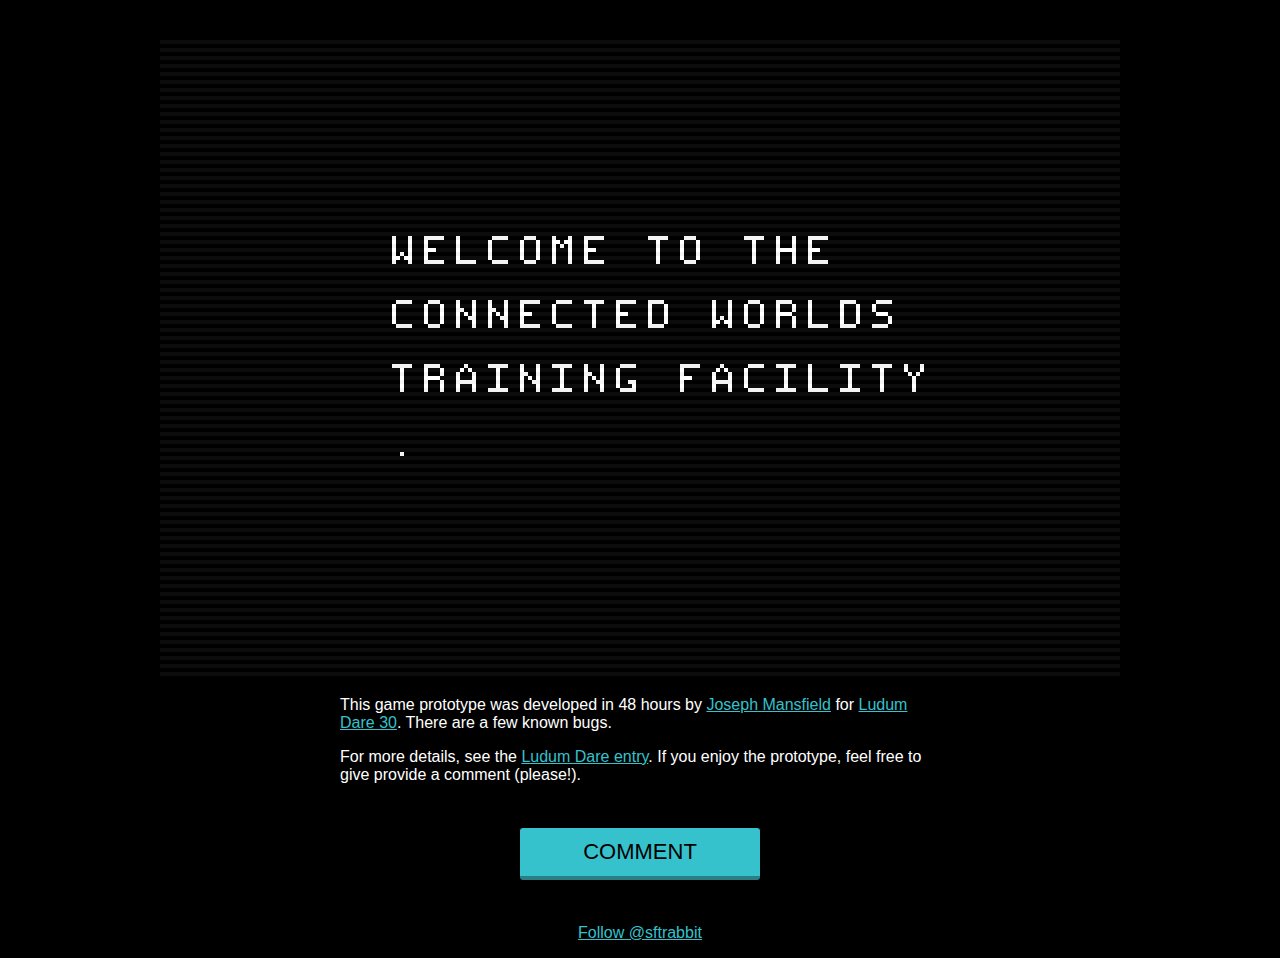
<file: index.html>
<!doctype html>
<html>
       <head>
              <title>Connected Worlds Training Facility</title>
              <meta http-equiv="content-type" content="text/html; charset=UTF-8">
              <link href="styles.css" rel="stylesheet" type="text/css">
              <script src="soundmanager2-setup.js"></script>  
  			  <script src="soundmanager2-jsmin.js"></script> 
       </head>
       
       <body>              
              <div align="center" id="embed-html"></div>
              <script type="text/javascript" src="html/html.nocache.js"></script>
              <p>This game prototype was developed in 48 hours by <a href="http://josephmansfield.uk/">Joseph Mansfield</a> for <a href="http://www.ludumdare.com/">Ludum Dare 30</a>. There are a few known bugs.</p>
              <p>For more details, see the <a href="http://www.ludumdare.com/compo/ludum-dare-30/?action=preview&uid=26559">Ludum Dare entry</a>. If you enjoy the prototype, feel free to give provide a comment (please!).</p>
              <a class="button" href="http://ludumdare.com/compo/ludum-dare-30/?action=preview&uid=26559">Comment</a>
              <p style="text-align: center"><a href="https://twitter.com/sftrabbit" class="twitter-follow-button" data-show-count="false" data-size="large" data-dnt="true">Follow @sftrabbit</a>
              <script>!function(d,s,id){var js,fjs=d.getElementsByTagName(s)[0],p=/^http:/.test(d.location)?'http':'https';if(!d.getElementById(id)){js=d.createElement(s);js.id=id;js.src=p+'://platform.twitter.com/widgets.js';fjs.parentNode.insertBefore(js,fjs);}}(document, 'script', 'twitter-wjs');</script></p>
       </body>
       
       <script>
              function handleMouseDown(evt) {
                evt.preventDefault();
                evt.stopPropagation();
                evt.target.style.cursor = 'default';
              }
              
              function handleMouseUp(evt) {
                evt.preventDefault();
                evt.stopPropagation();
                evt.target.style.cursor = '';
              }

              document.getElementById('embed-html').addEventListener('mousedown', handleMouseDown, false);
              document.getElementById('embed-html').addEventListener('mouseup', handleMouseUp, false);

              window.addEventListener("keydown", function(e) {
                if([32, 37, 38, 39, 40].indexOf(e.keyCode) > -1) {
                    e.preventDefault();
                }
              }, false);
       </script>
</html>
</file>
<file: styles.css>
canvas {
  cursor: default;
  outline: none;
}

body {
  padding-top: 2em;
  background-color: #000000;
  font-family: 'Open Sans', sans-serif;
  color: #ffffff;
}

body p {
  width: 600px;
  margin: 1em auto;
}

a {
  color: #35C2CC;
}

a.button {
  display: block;
  margin: 2em auto 2em auto;
  padding: 0.5em 0;
  width: 240px;
  color: #000;
  font-size: 22px;
  text-transform: uppercase;
  text-align: center;
  background-color: #35C2CC;
  text-decoration: none;
  border-radius: 3px;
  -moz-border-radius: 3px;
  border-bottom: 4px solid #297F85;
}

#embed-html {
  height: 640px;
}
</file>
